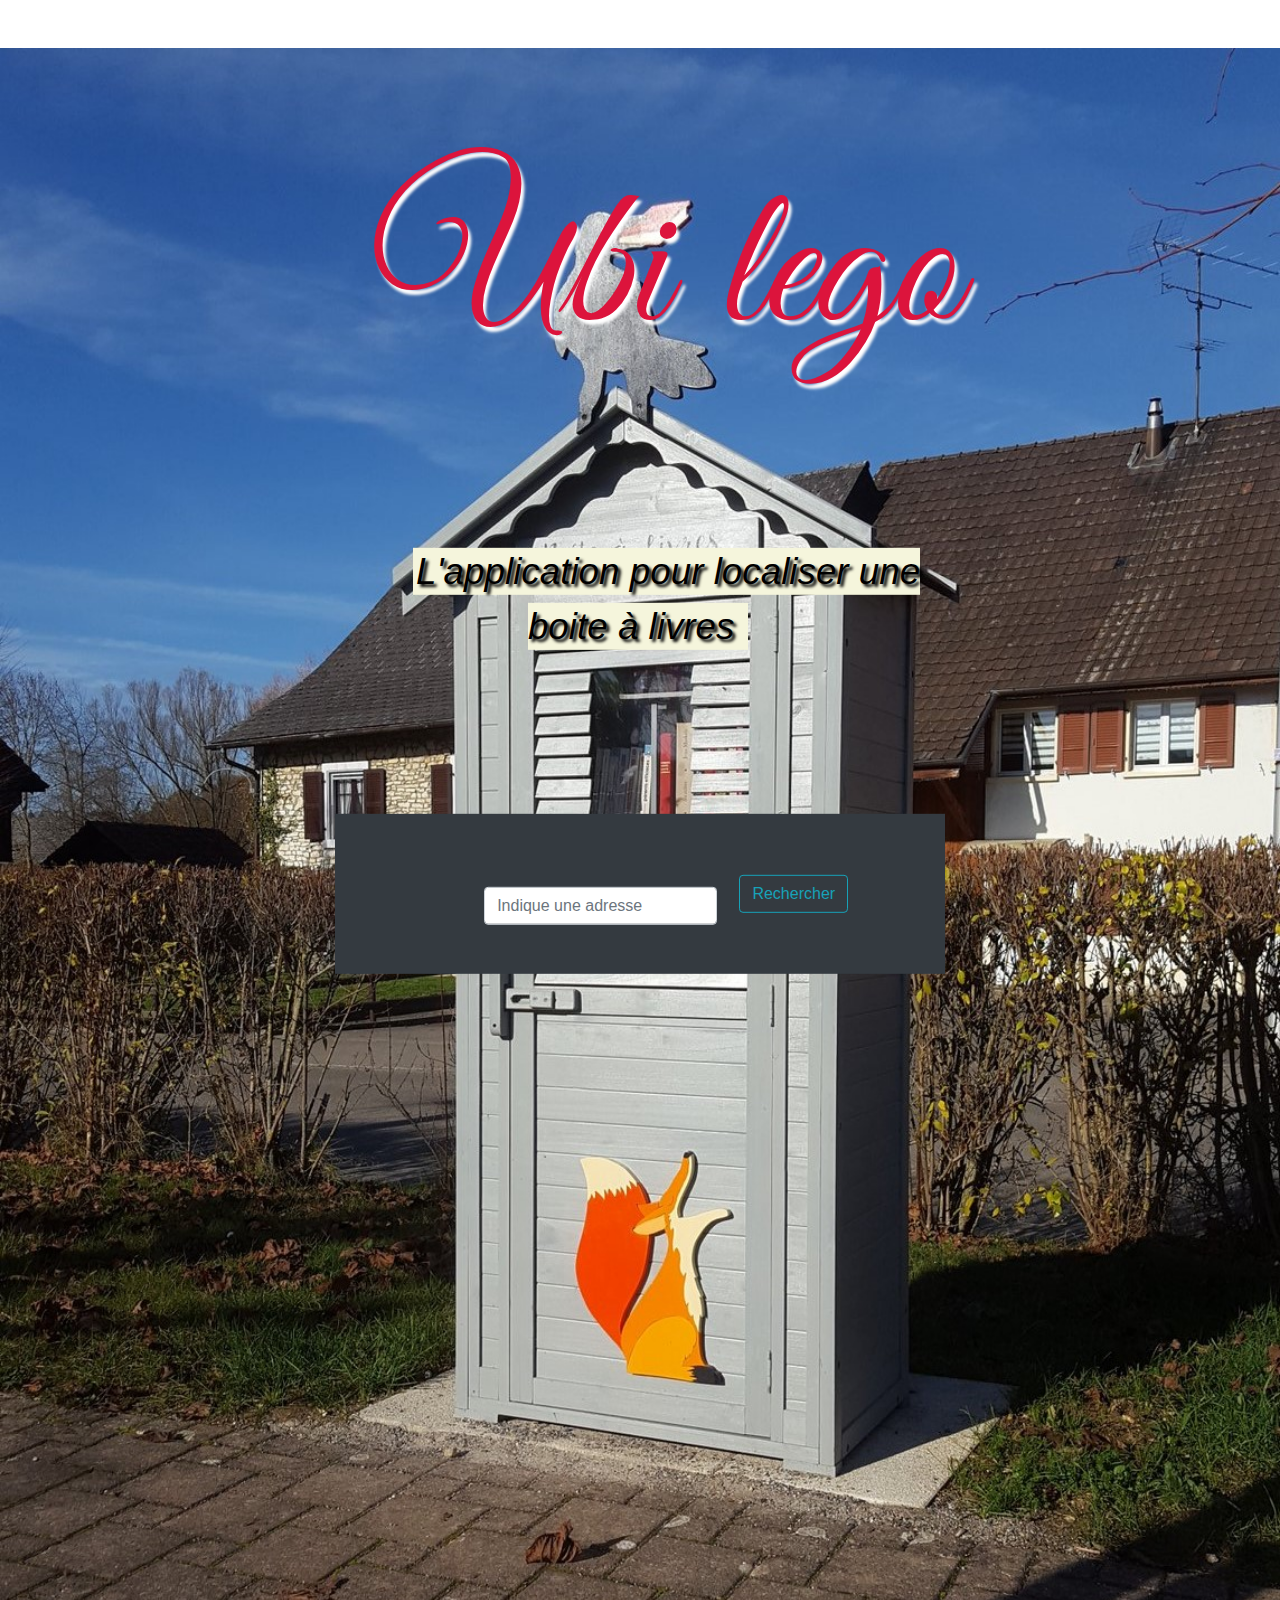
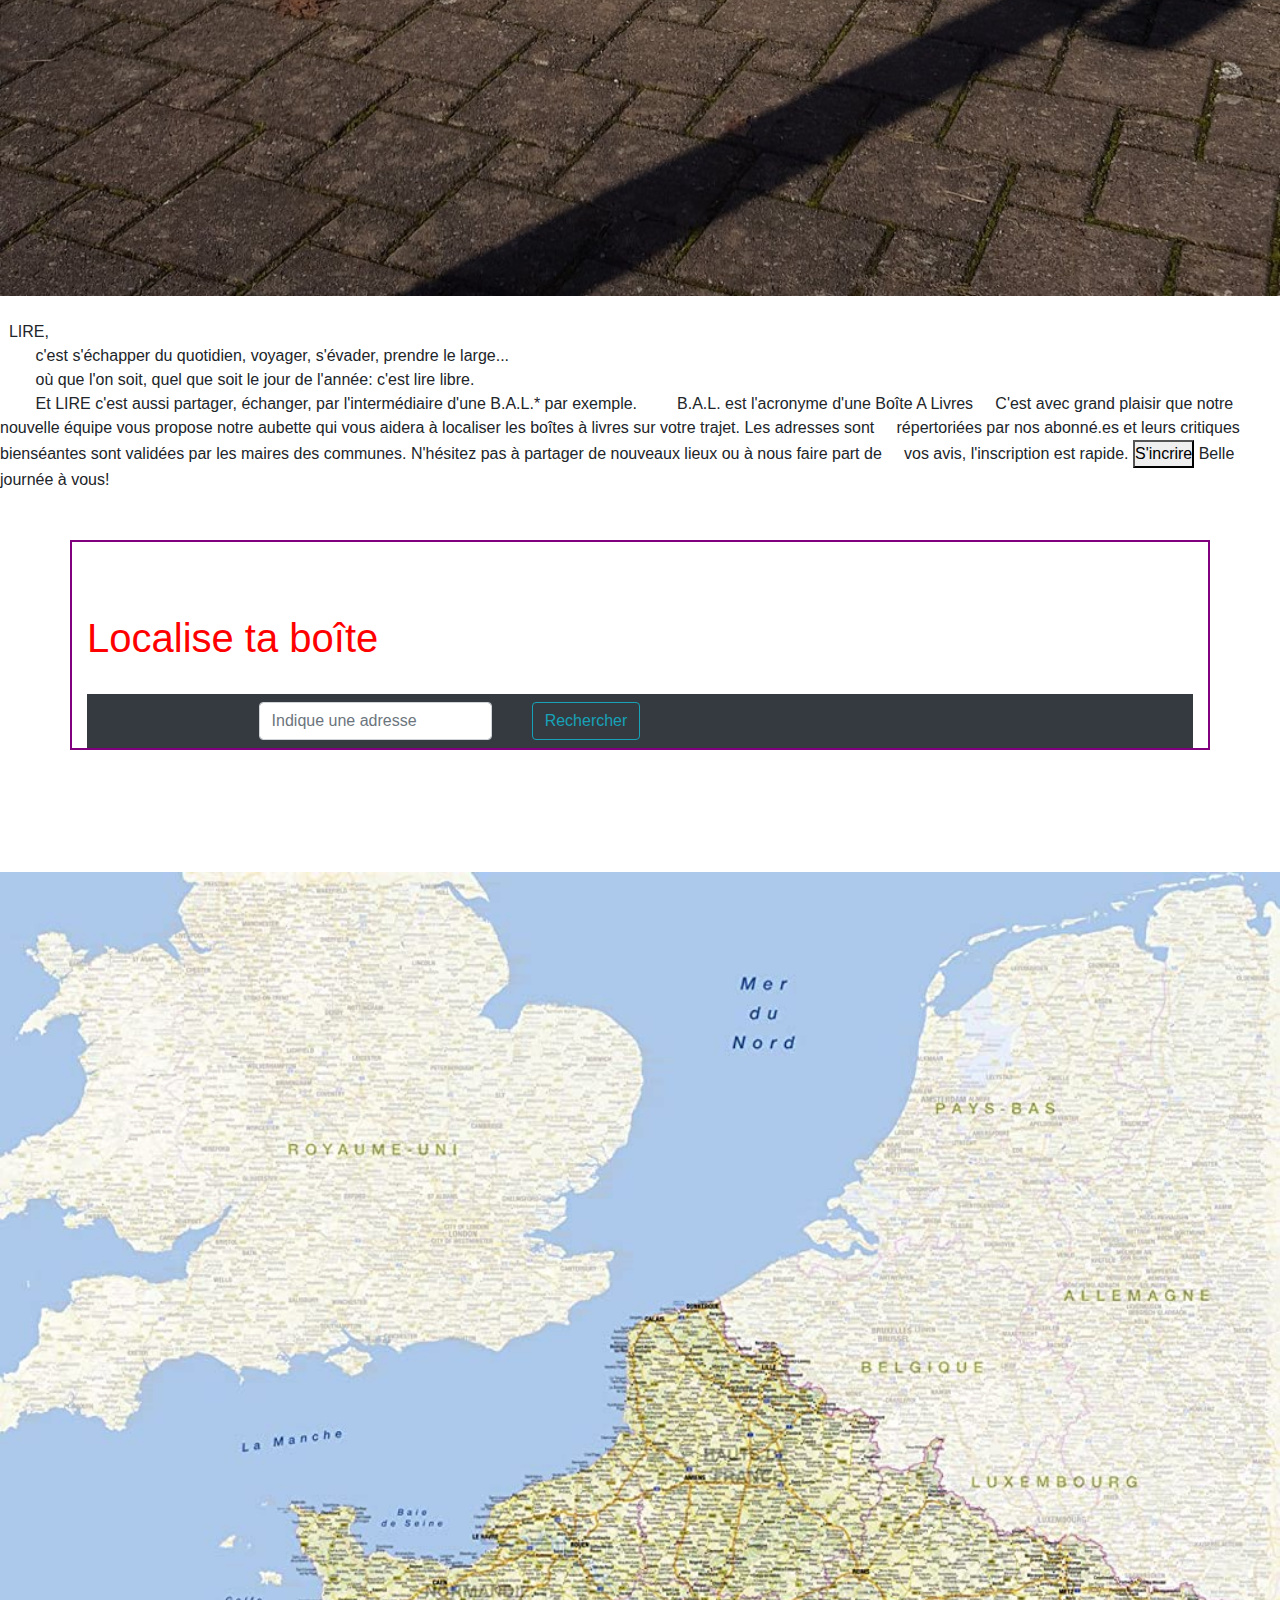
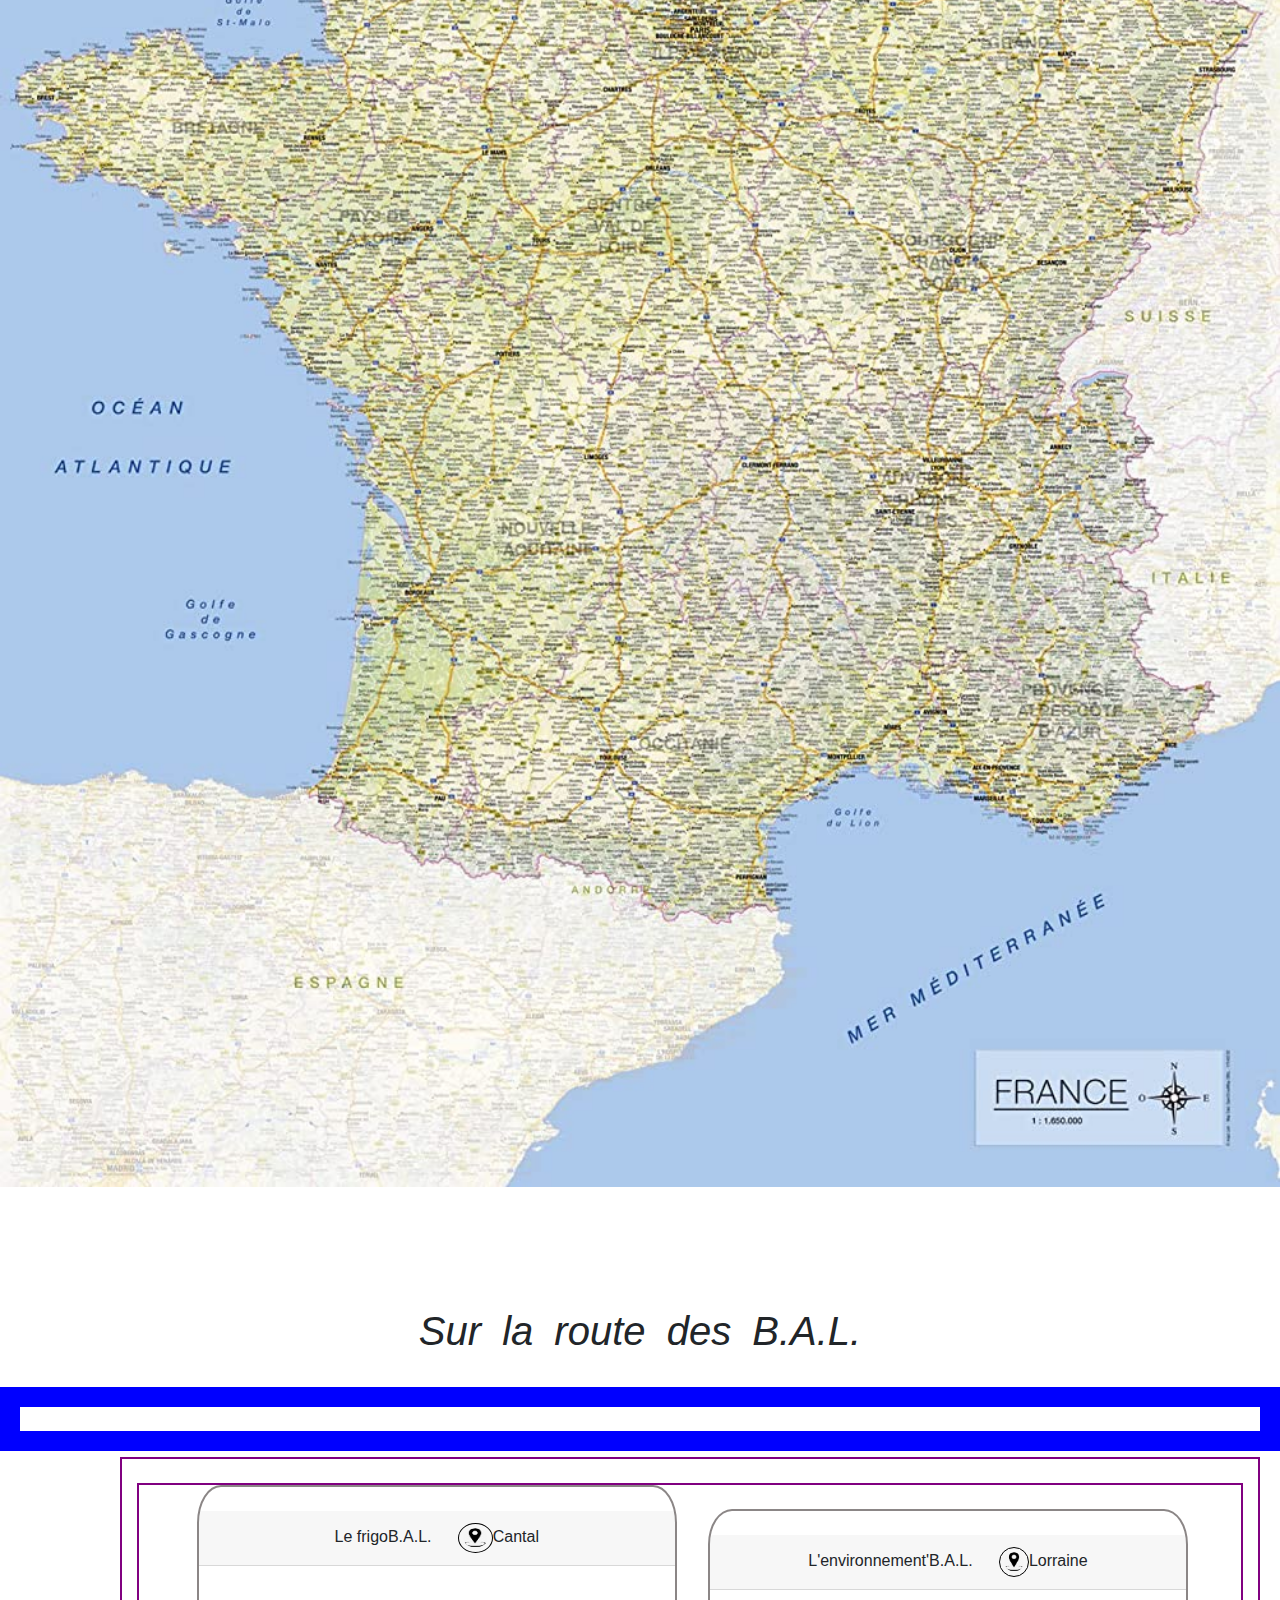
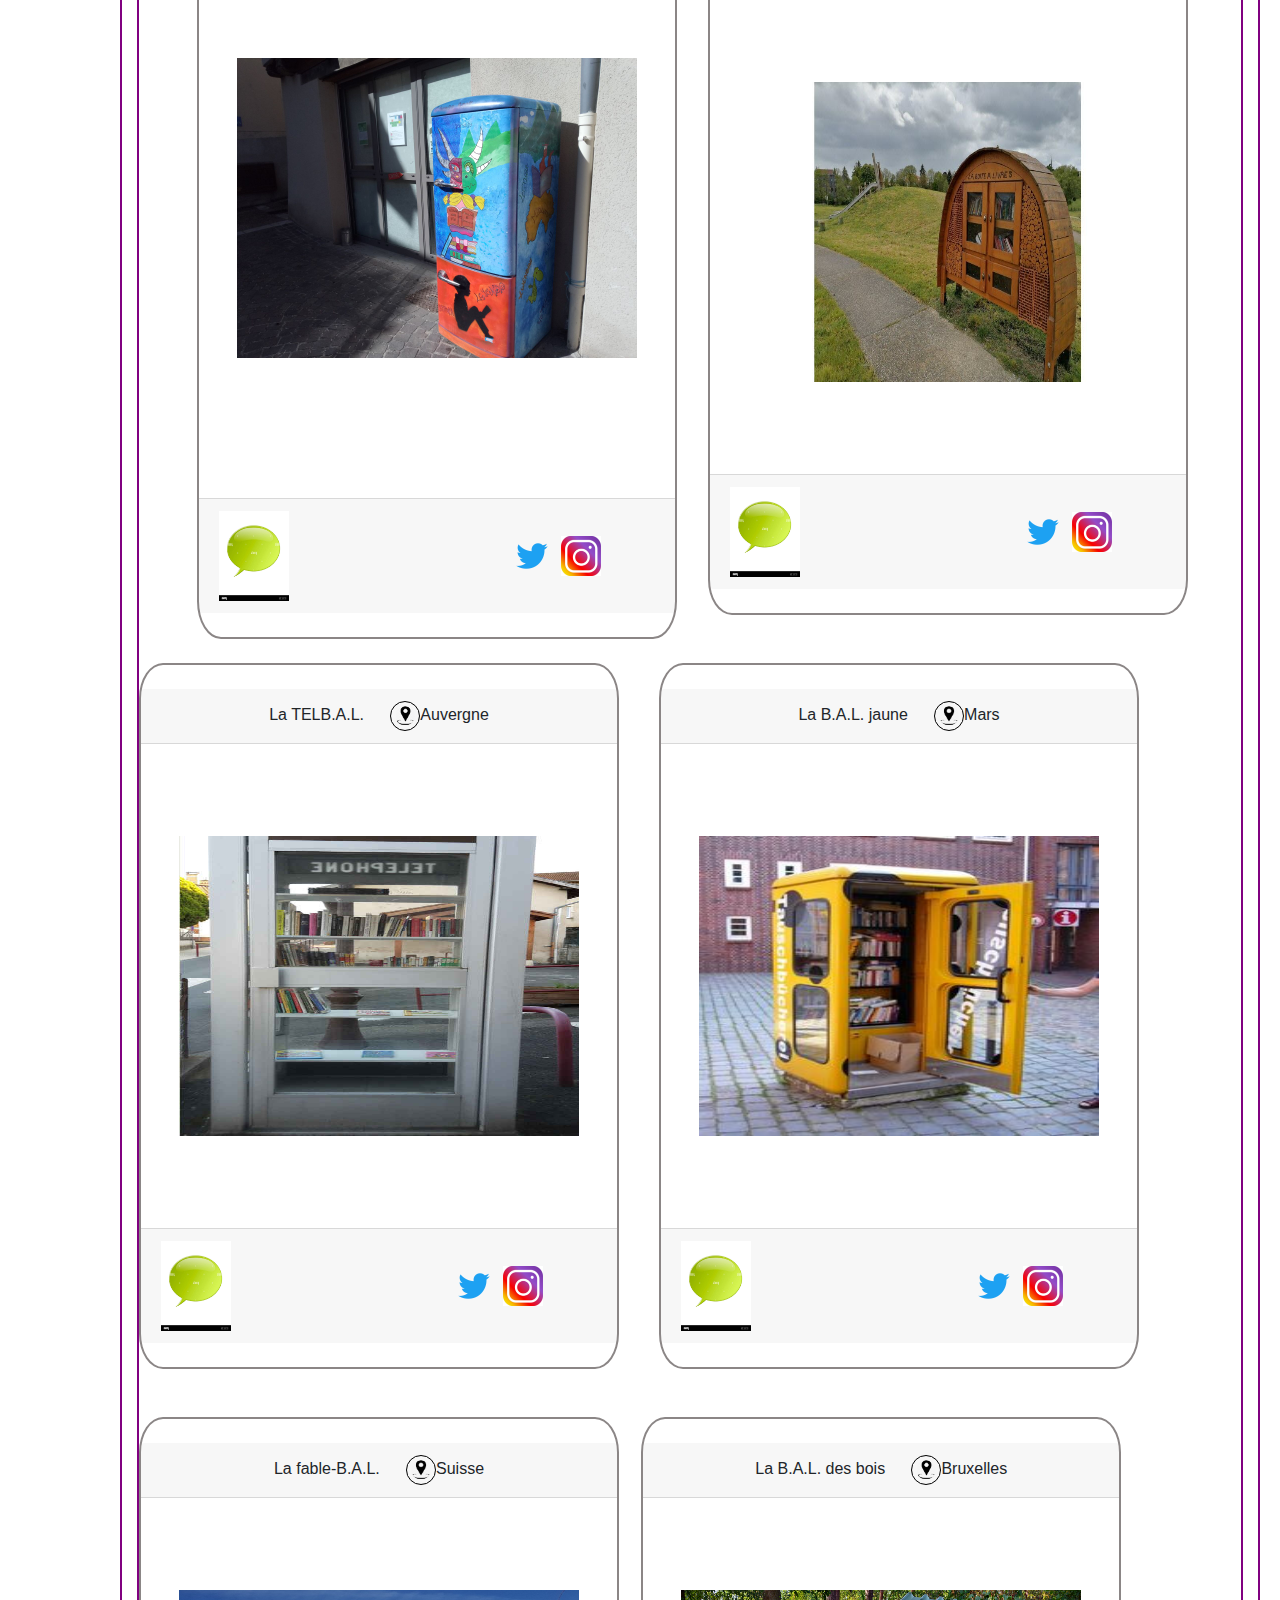
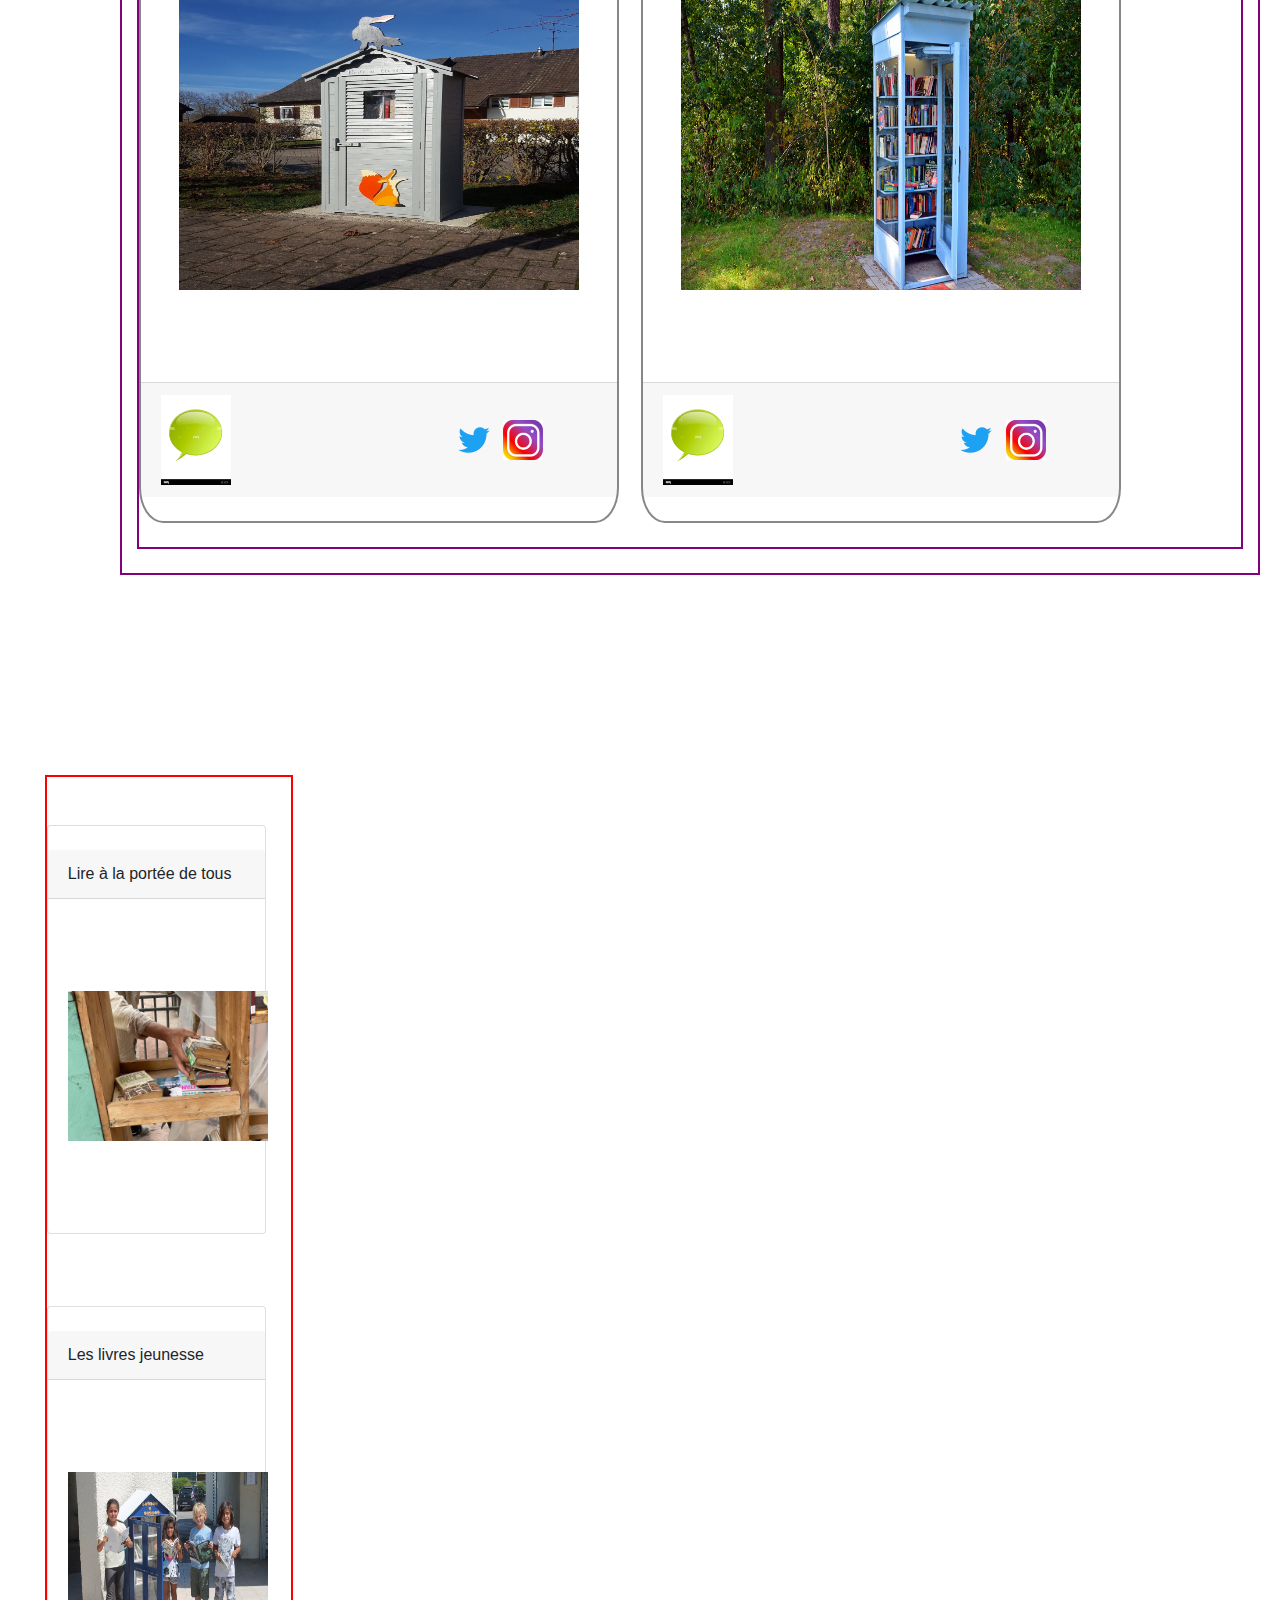
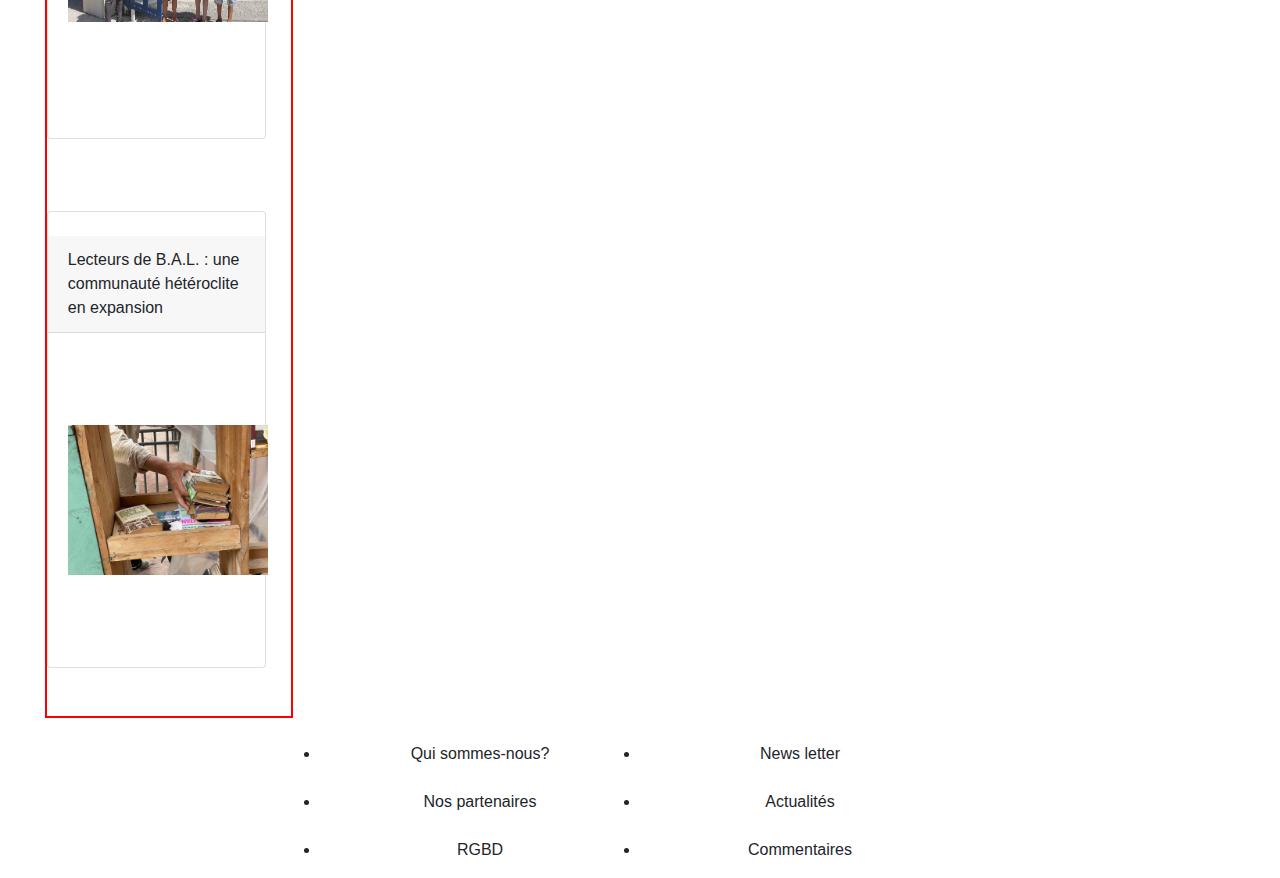
<file: BoitAlivre/index.html>
<!DOCTYPE html>
<html lang="fr">
<head>
    <meta charset="UTF-8">
    <meta http-equiv="X-UA-Compatible" content="IE=edge">
    <meta name="viewport" content="width=device-width, initial-scale=1.0">
    <link rel="stylesheet" href="https://cdn.jsdelivr.net/npm/bootstrap@4.3.1/dist/css/bootstrap.min.css" integrity="sha384-ggOyR0iXCbMQv3Xipma34MD+dH/1fQ784/j6cY/iJTQUOhcWr7x9JvoRxT2MZw1T" crossorigin="anonymous">
    <script src="https://code.jquery.com/jquery-3.3.1.slim.min.js" integrity="sha384-q8i/X+965DzO0rT7abK41JStQIAqVgRVzpbzo5smXKp4YfRvH+8abtTE1Pi6jizo" crossorigin="anonymous"></script>
    <script src="https://cdn.jsdelivr.net/npm/popper.js@1.14.7/dist/umd/popper.min.js" integrity="sha384-UO2eT0CpHqdSJQ6hJty5KVphtPhzWj9WO1clHTMGa3JDZwrnQq4sF86dIHNDz0W1" crossorigin="anonymous"></script>
    <script src="https://cdn.jsdelivr.net/npm/bootstrap@4.3.1/dist/js/bootstrap.min.js" integrity="sha384-JjSmVgyd0p3pXB1rRibZUAYoIIy6OrQ6VrjIEaFf/nJGzIxFDsf4x0xIM+B07jRM" crossorigin="anonymous"></script>
    <link rel="stylesheet" href="ubilego.css">
    <title> Boîte à livre </title>
</head>


<body>


<header>
<div class="overlay-image"> 
      <img class="imagen" src="images/corboRen1.jpg"/>
          <div class="text"> 
            <span class="ubilego"> Ubi lego </span><br><br><br><br><br><br>
            <span class="leyenda"> L'application pour localiser une boite à livres </span>  <br><br><br><br>
            <p class="barreredecherche">
                <div class="container-fluid">
                    <nav class="navbar navbar-expand-md navbar-dark bg-dark">    
                      <button class="navbar-toggler" type="button" data-toggle="collapse" data-target="#navbarSupportedContent" aria-controls="navbarSupportedContent" aria-expanded="false" aria-label="Toggle navigation">
                        <span class="navbar-toggler-icon"></span>
                      </button>
                      <div class="collapse navbar-collapse" id="navbarSupportedContent">                  
                        <form class="form-inline">
                          <input class="form-control" type="search" placeholder="Indique une adresse" aria-label="Search">
                        </form>
                          <button class="btn btn-outline-info" type="submit">Rechercher</button>                        
                       </div>
                    </nav>
                </div>           
            </p>             
          </div>                 
</div>
  <span class="span"> LIRE, <br>
        c'est s'échapper du quotidien, voyager, s'évader, prendre le large... <br>
        où que l'on soit, quel que soit le jour de l'année: c'est lire libre. <br>
        Et LIRE c'est aussi partager, échanger, par l'intermédiaire d'une B.A.L.* par exemple. 
        <span>B.A.L. est l'acronyme d'une Boîte A Livres
        </span>
        C'est avec grand plaisir que notre nouvelle équipe vous propose notre aubette qui vous aidera à localiser les boîtes à livres sur votre trajet. Les adresses sont
        répertoriées par nos abonné.es et leurs critiques bienséantes sont validées par les maires des communes. N'hésitez pas à partager de nouveaux lieux ou à nous faire part de 
        vos avis, l'inscription est rapide. <button>S'incrire
                                            </button> 
        Belle journée à vous! 
  </span> 
</header>

                                 
<article class="article1">

<section class="section1">       <!-------------- // SECTION1: barre de recherche //-------------->
<div class="container">
    <h1> <br> Localise ta boîte </h1>
    <nav class="navbar navbar-expand-md navbar-dark bg-dark">    
      <button class="navbar-toggler" type="button" data-toggle="collapse" data-target="#navbarSupportedContent" aria-controls="navbarSupportedContent" aria-expanded="false" aria-label="Toggle navigation">
              <span class="navbar-toggler-icon"></span>
      </button>
      <div class="collapse navbar-collapse" id="navbarSupportedContent">     
        <form class="form-inline">
          <input class="form-control" type="search" placeholder="Indique une adresse" aria-label="Search">
          <button class="btn btn-outline-info my-2 my-sm-0" type="submit">Rechercher</button>
        </form>
      </div>
   </nav>
</div>
</section>
                             
<section class="section2">      <!-------------- // SECTION2: carte de France //-------------->                        
    <div>
         <img src="images/France.jpg">
    </div>    
</section>

</article>
                                <!-------------- // SECTION3: grille des lieux: avis les plus récents //-------------->
                                <titre id="entete">
                                       <h1><br> Sur la route des B.A.L. </h1>
                                </titre>  
 
<article class="article2">

<section class="section3 container">     
<div class="container">
<div class="row">
     
        <div class="card" style="width: 30rem;">
            <div class="card-header">Le frigoB.A.L. <a href="https://fr.mappy.com/plan#/Rue%20des%20Bayad%C3%A8res%2015600%20Maurs"><img src="images/adresses.jpg" style="width: 35px; height:30px;"></a><span>Cantal</span></div>
                <div class="card-body">
                    <div>
                        <a href="http://maurs-la-jolie.over-blog.com/2022/02/lecture-boite-a-livres-de-maurs-3.html"><img src="images/frigobal.jpg" style="width:400px; height:300px;"></a>
                    </div>                     
                </div>   
            <div class="card-footer "><img src="images/comentaires.jpg" style="width: 70px; height:90px;" ><img class="img" src="images/twitter.png" style="width: 50px; height:50px;"> <img class="img" src="images/instagram.jpg"style="width: 40px; height:40px;" ></div> 
        
    </div>  
   
    <div  class="container" >        
        <div class="card" style="width: 30rem;">
            <div class="card-header"> L'environnement'B.A.L. <a href="https://fr.mappy.com/plan#/Bouzonville%2057320"><img src="images/adresses.jpg" style="width: 30px; height:30px;"></a><span>Lorraine</span></div>
                <div class="card-body">
                    <div>
                        <a href="https://www.republicain-lorrain.fr/culture-loisirs/2021/05/24/dis-moi-ce-que-ta-ville-lit-je-te-dirais-ce-qu-elle-est"><img src="images/insectes.jpg" style="width:400px; height:300px;"></a>
                    </div>                       
                </div>   
            <div class="card-footer"><img src="images/comentaires.jpg" style="width: 70px; height:90px;" ><img class="img" src="images/twitter.png" style="width: 50px; height:50px;"> <img class="img" src="images/instagram.jpg"style="width: 40px; height:40px;" ></div> 
        </div>
    </div>  

    <div  class="container" >        
        <div class="card" style="width: 30rem;">
            <div class="card-header"> La TELB.A.L. <a href="cabine https://fr.mappy.com/plan#/Mogneneins%2001140"><img src="images/adresses.jpg" style="width: 30px; height:30px;" ></a><span>Auvergne</span></div>
                <div class="card-body">
                    <div>
                       <a href="http://mogneneins.com/associations/boite-a-livres/"><img src="images/cabineTEL.jpg" style="width:400px; height:300px;"></a>
                    </div>                      
                </div>   
            <div class="card-footer"><img src="images/comentaires.jpg" style="width: 70px; height:90px;" ><img class="img" src="images/twitter.png" style="width: 50px; height:50px;"> <img class="img" src="images/instagram.jpg"style="width: 40px; height:40px;" ></div> 
        </div>
    </div>   
    
    <div  class="container" >        
        <div class="card" style="width: 30rem;">
            <div class="card-header">La B.A.L. jaune <a href= "https://earth.google.com/web/@53.08269281,58.91948172,-3144.18383422a,11476362.64591813d,35y,95.29549302h,0t,0r/data=CjESLxIgMTlkNWY5MDBlMTE5MTFlOGJmODQxNWJiNDVkZTkwZTEiC3ZveV9wb2ludF8x"><img src="images/adresses.jpg" style="width: 30px; height:30px;"></a><span>Mars</span></div>
                <div class="card-body">
                    <div>
                        <a href="https://earth.google.com/web/@53.08269281,58.91948172,-3144.18383422a,11476362.64591813d,35y,95.29549302h,0t,0r/data=CjESLxIgMTlkNWY5MDBlMTE5MTFlOGJmODQxNWJiNDVkZTkwZTEiC3ZveV9wb2ludF8x"><img src="images/bal_jaune.jpg" style="width:400px; height:300px;"></a>
                    </div>                     
                </div>   
            <div class="card-footer"><img src="images/comentaires.jpg" style="width: 70px; height:90px;" ><img class="img" src="images/twitter.png" style="width: 50px; height:50px;"> <img src="images/instagram.jpg"style="width: 40px; height:40px;" ></div>  
        </div>
    </div>  

    <div  class="container" >        
        <div class="card" style="width: 30rem;">
            <div class="card-header"> La fable-B.A.L. <a href="https://fr.mappy.com/plan#/Place%20de%20la%20Gare%201%2C%202942%20Alle%20(Suisse)"><img src="images/adresses.jpg" style="width: 30px; height:30px;"></a><span>Suisse</span></div>
                <div class="card-body">
                    <div>
                       <a href="https://www.alle.ch/boite-a-livres.html"><img src="images/corboRen1.jpg" style="width:400px; height:300px;"></a>
                    </div>                      
                </div>   
            <div class="card-footer"><img src="images/comentaires.jpg" style="width: 70px; height:90px;" ><img class="img" src="images/twitter.png" style="width: 50px; height:50px;"> <img src="images/instagram.jpg"style="width: 40px; height:40px;" ></div>  
        </div>
    </div>  

    <div  class="container" >        
        <div class="card" style="width: 30rem;">
            <div class="card-header"> La B.A.L. des bois <img src="images/adresses.jpg" style="width: 30px; height:30px;"><span>Bruxelles</span></div>
                <div class="card-body">
                    <div>
                     <a href="https://www.onlit.net/blogs/news/a-la-recherche-des-boites-a-livres"><img src="images/cabanebleue.png" style="width:400px; height:300px;"></a>
                    </div>                     
                </div>   
            <div class="card-footer"><img src="images/comentaires.jpg" style="width: 70px; height:90px;" ><img class="img" src="images/twitter.png" style="width: 50px; height:50px;"> <img src="images/instagram.jpg"style="width: 40px; height:40px;" ></div>  
        </div>
    </div>
</div>
</div> 
</section>

                     <!-------------- // SECTION4: Les derniers articles et commentaires  //-------------->

<section class="section4" style="width: 20%;" >
    <div  class="container" >        
        <div class="card" style="width: 90%;">
            <div class="card-header"> Lire à la portée de tous </div>
                <div class="card-body">
                    <div>
                        <img src="images/sers_toi.jpeg" style="width:200px; height:150px;">
                    </div>                      
                </div>  
            </div>
        </div>
   </div>  

    <div  class="container" >        
        <div class="card" style="width:90%;">
            <div class="card-header"> Les livres jeunesse </div>
                <div class="card-body">
                    <div>
                          <a href="https://www.midilibre.fr/2019/08/04/une-boite-a-livres-au-coeur-du-village,8345779.php"><img src="/BoitAlivre/images/enfants.jpg" style="width:200px; height:150px;"></a>
                    </div>                                     
                </div>  
           </div>   
       </div>
   </div>  

    <div  class="container" >        
        <div class="card" style="width: 90%;">
            <div class="card-header"> Lecteurs de B.A.L. : une communauté hétéroclite en expansion </div>
                <div class="card-body">
                    <div>
                        <img src="images/sers_toi.jpeg" style="width:200px; height:150px;">
                    </div>                  
                </div>       
            </div>
       </div>  
    </div>     
</section>

</article>



<footer class="footer">
   
<div>
<div>    
<ul>
    <li>Qui sommes-nous?</li>
    <li>Nos partenaires</li>
    <li>RGBD</li>
</ul>
</div>

<div> 
<ul>
    <li>News letter</li>
    <li>Actualités</li>
    <li>Commentaires</li>
</ul> 
</div>
</div>

</footer>


</body>
</html>
</file>
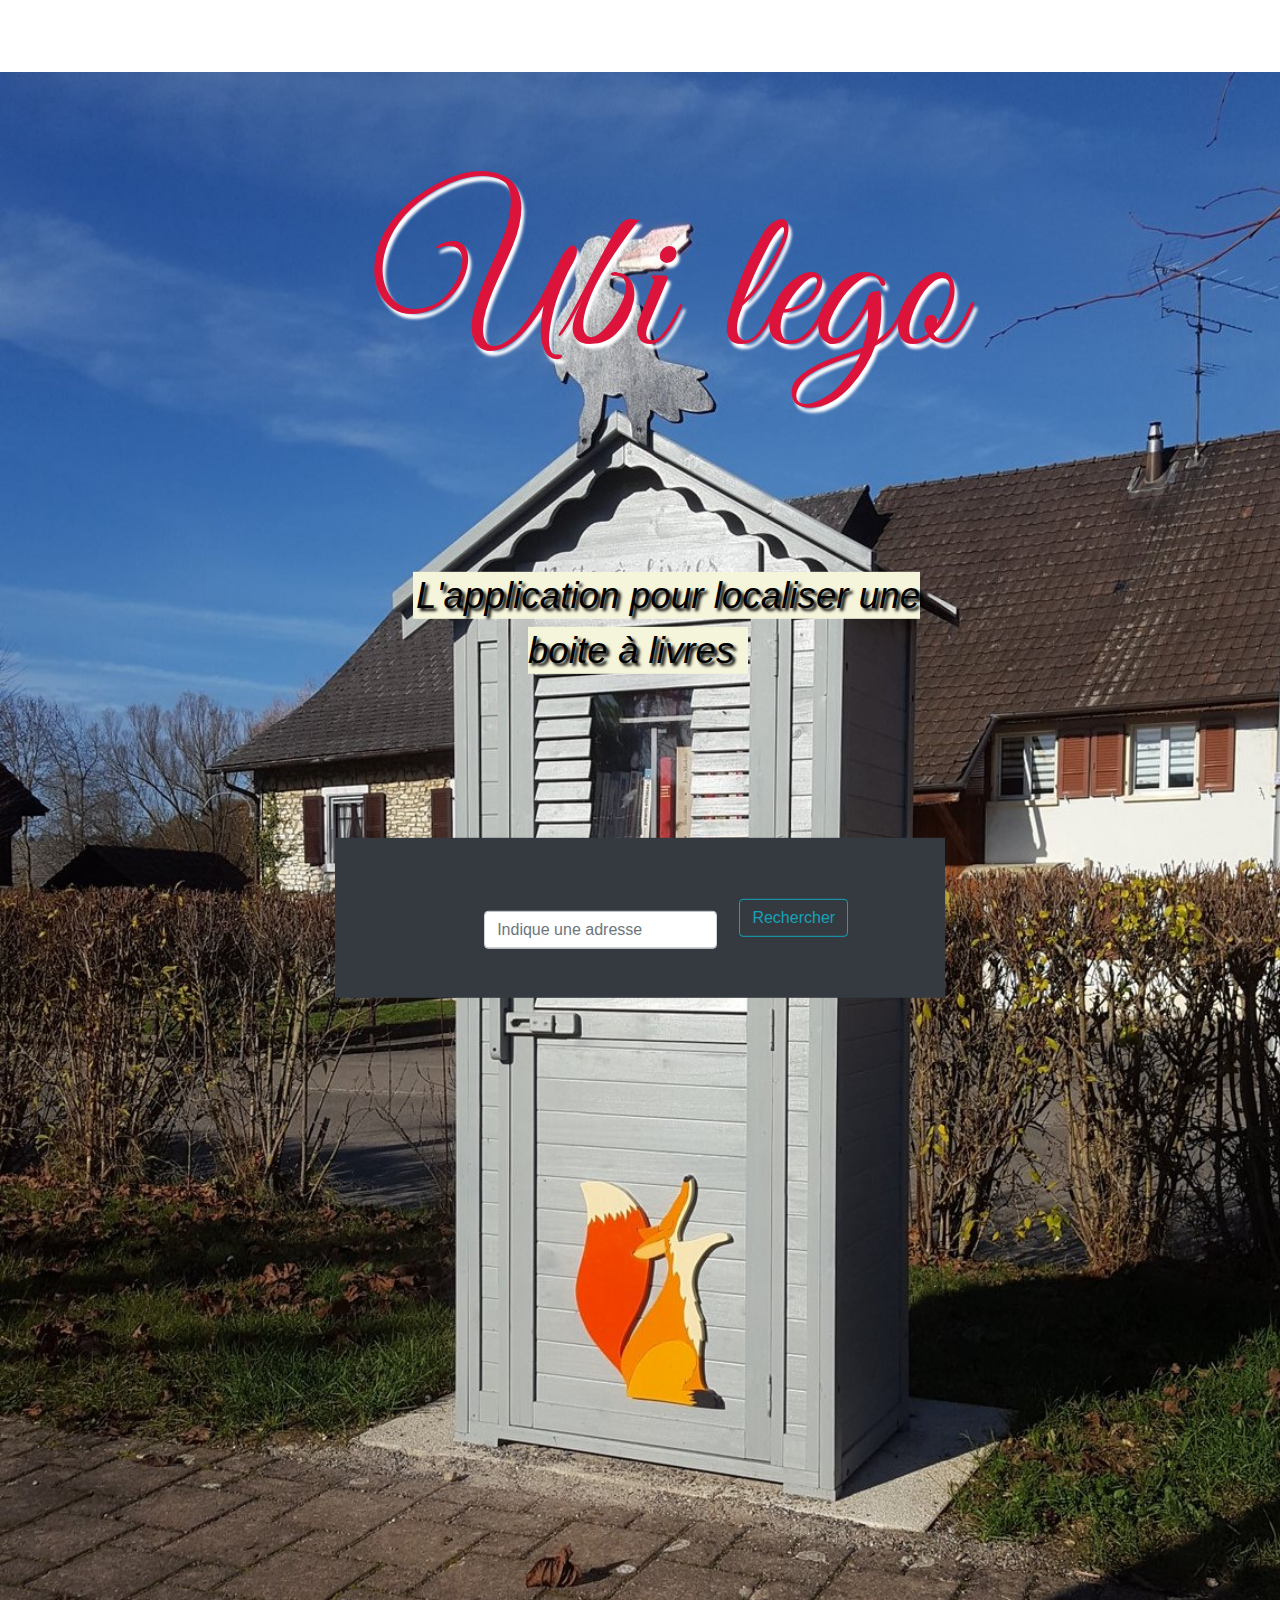
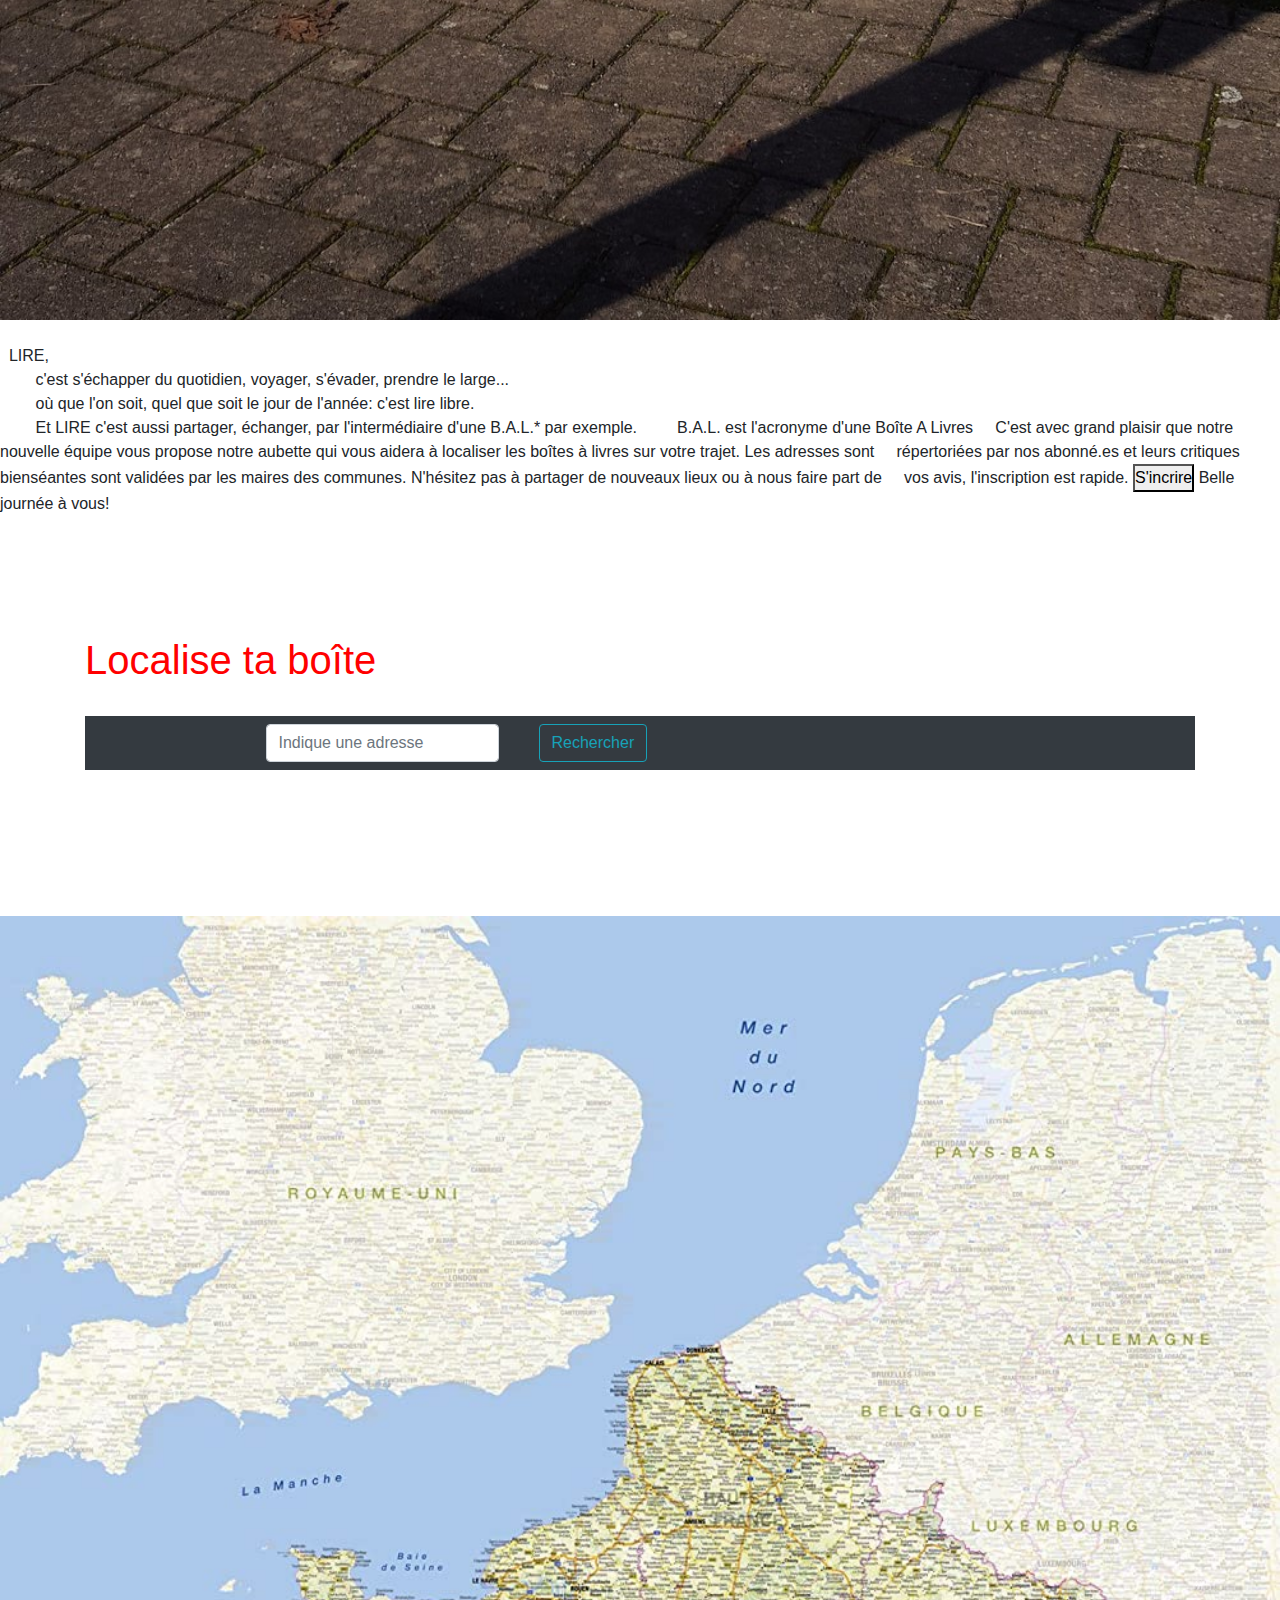
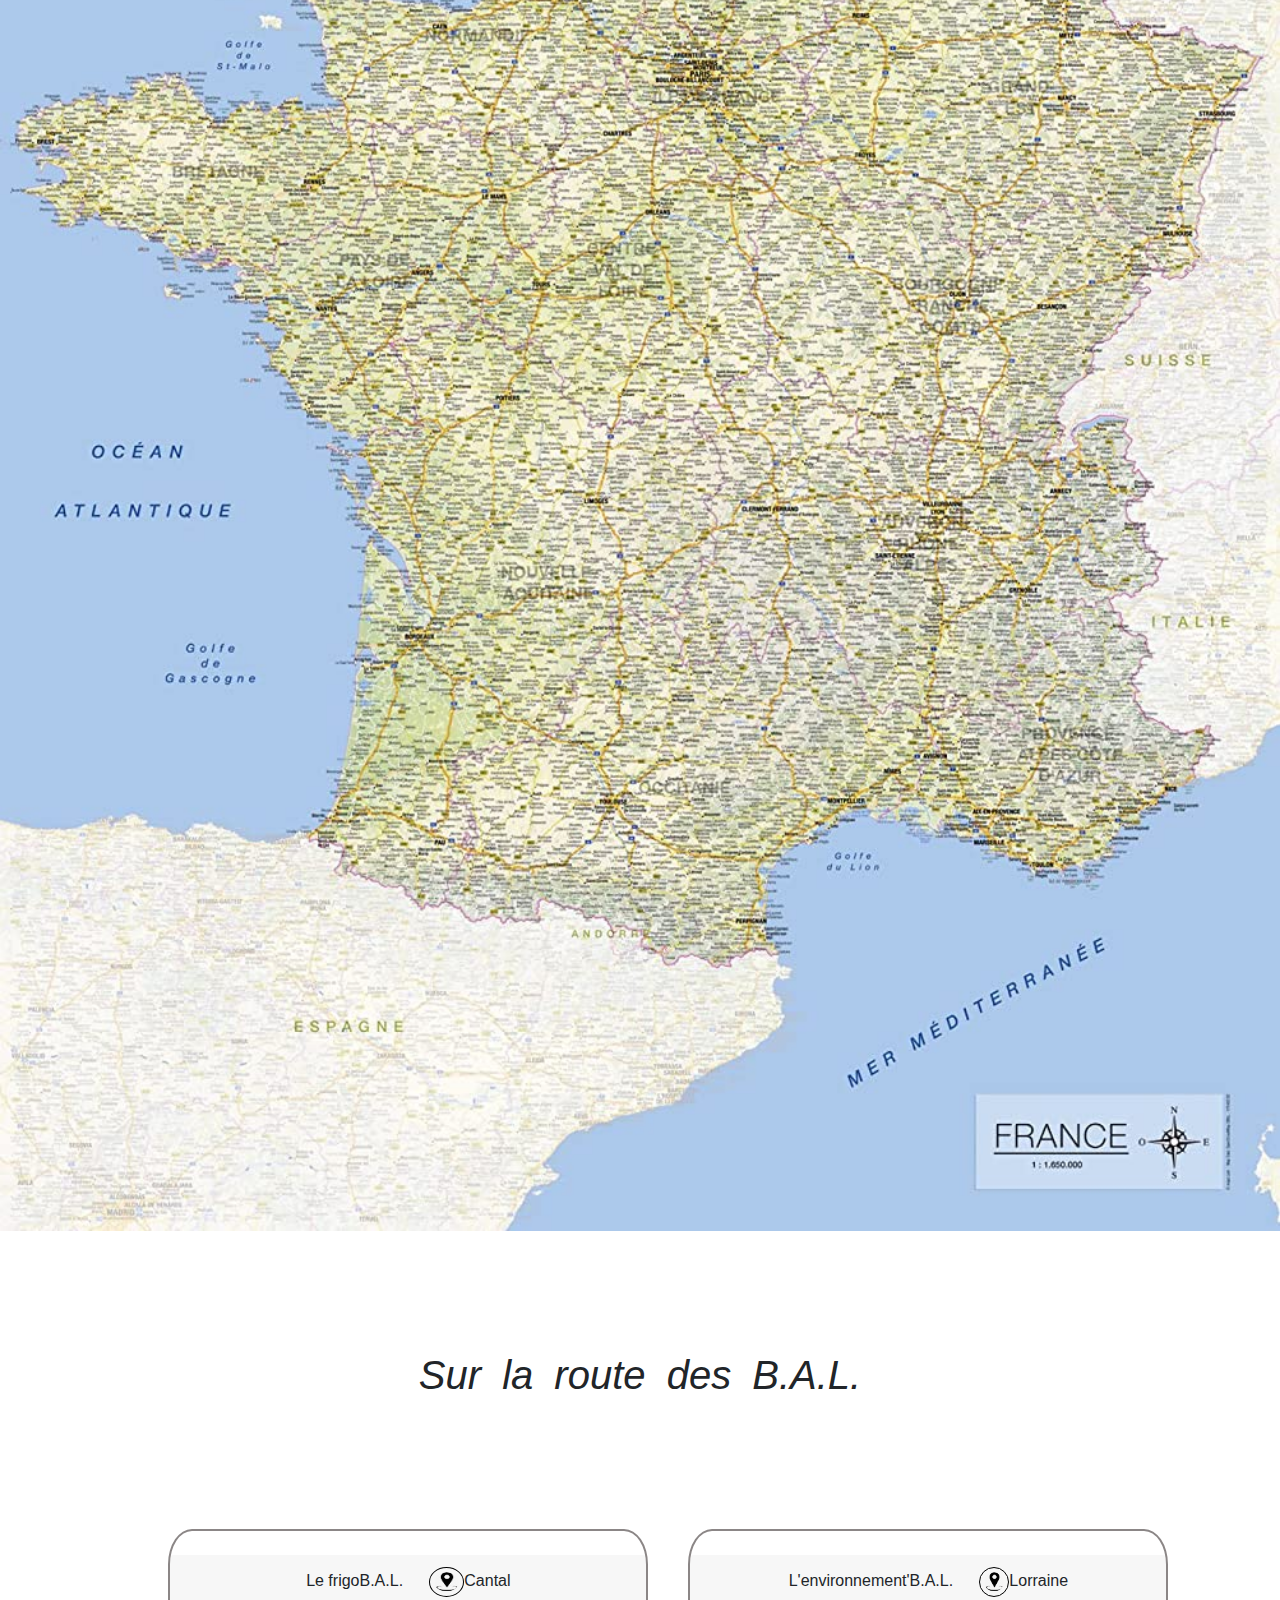
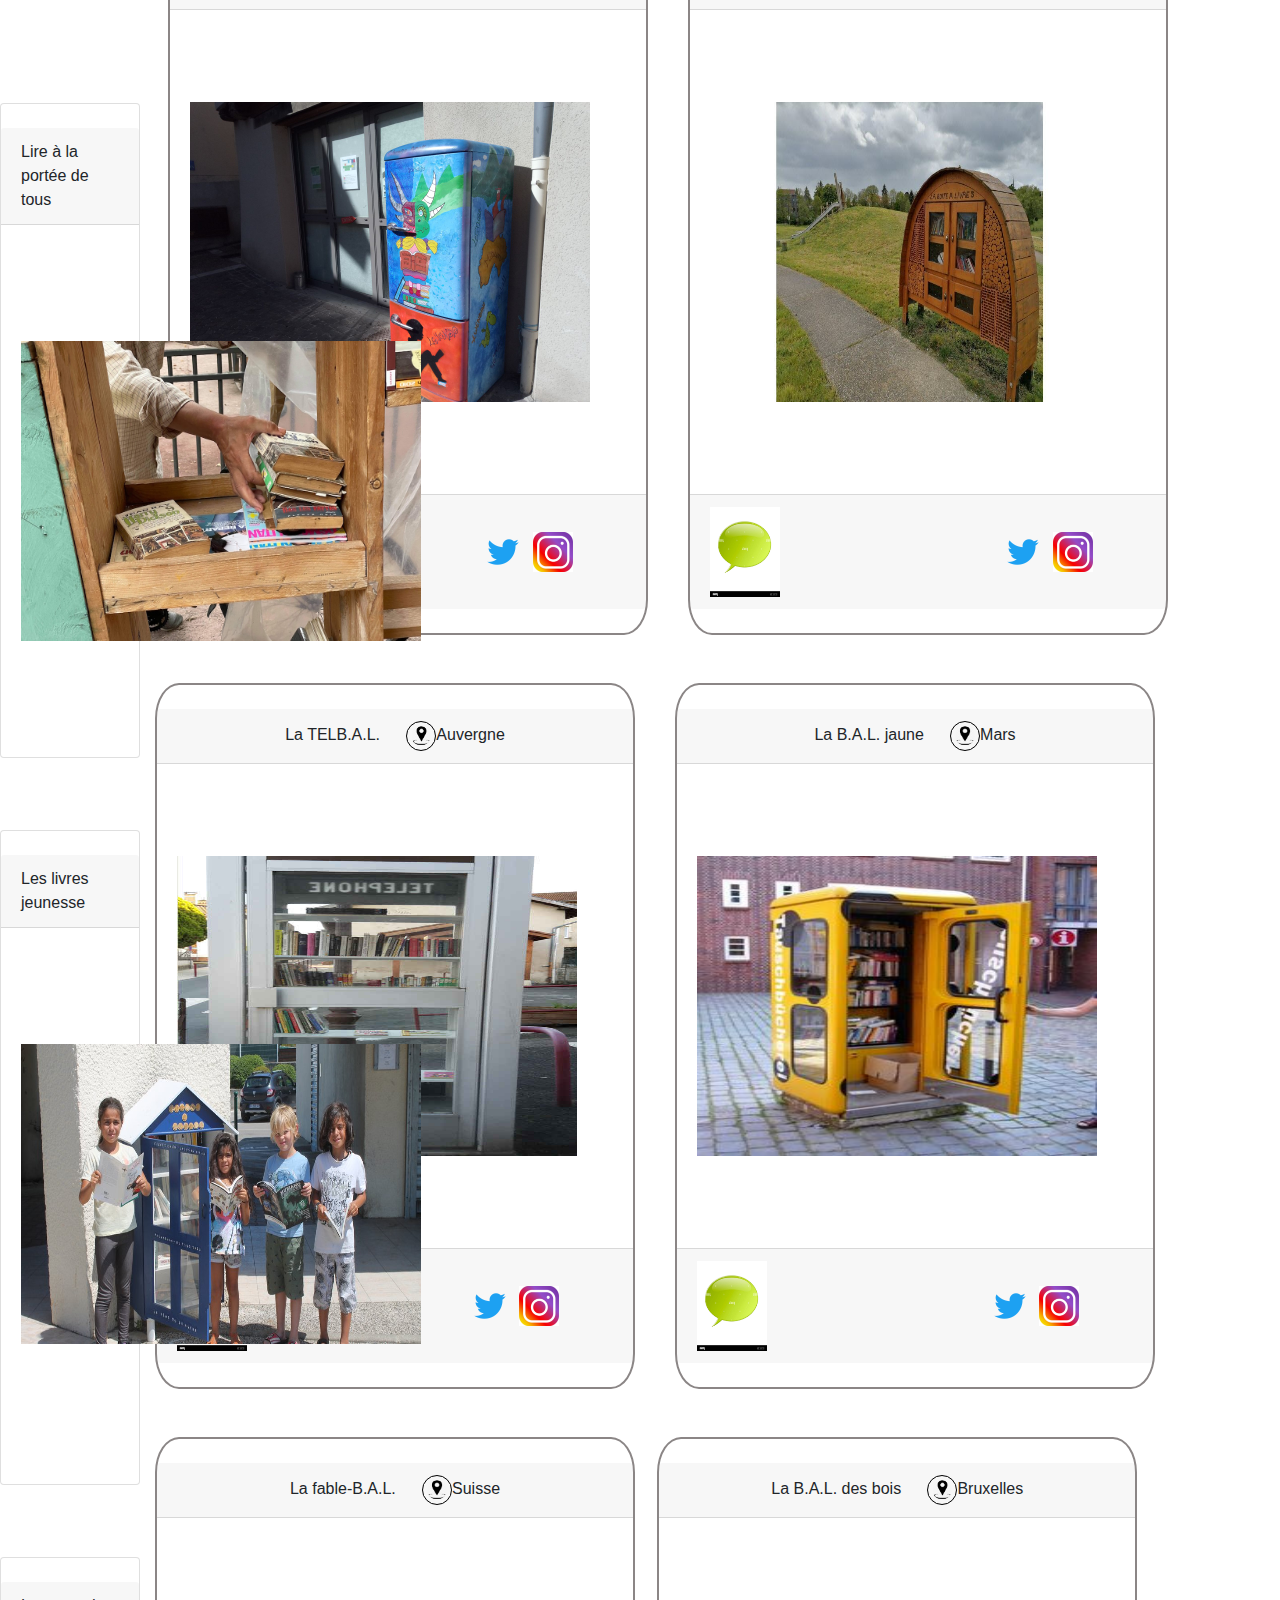
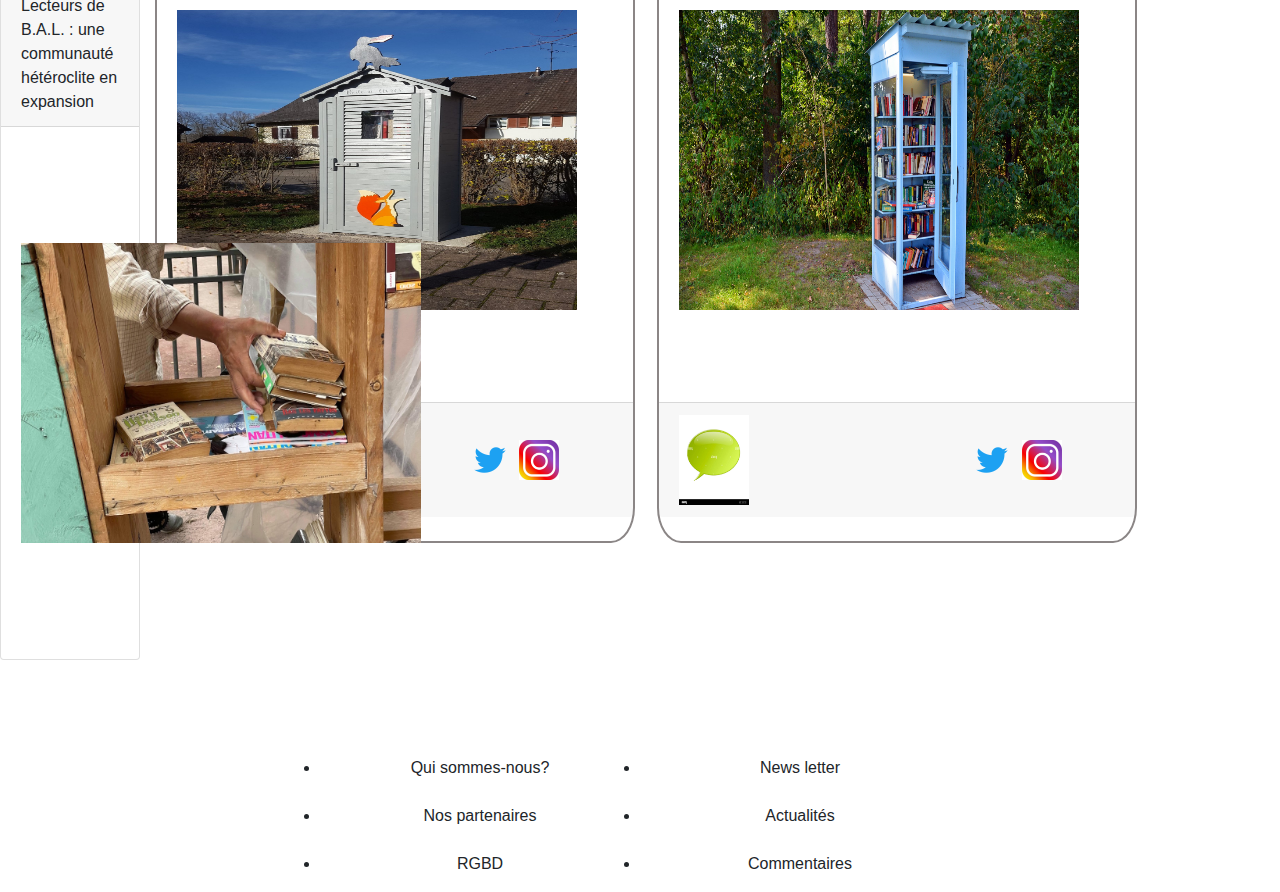
<file: Ubi-lego-/BoitAlivre/index.html>
<!DOCTYPE html>
<html lang="fr">
<head>
    <meta charset="UTF-8">
    <meta http-equiv="X-UA-Compatible" content="IE=edge">
    <meta name="viewport" content="width=device-width, initial-scale=1.0">
    <link rel="stylesheet" href="https://cdn.jsdelivr.net/npm/bootstrap@4.3.1/dist/css/bootstrap.min.css" integrity="sha384-ggOyR0iXCbMQv3Xipma34MD+dH/1fQ784/j6cY/iJTQUOhcWr7x9JvoRxT2MZw1T" crossorigin="anonymous">
    <script src="https://code.jquery.com/jquery-3.3.1.slim.min.js" integrity="sha384-q8i/X+965DzO0rT7abK41JStQIAqVgRVzpbzo5smXKp4YfRvH+8abtTE1Pi6jizo" crossorigin="anonymous"></script>
    <script src="https://cdn.jsdelivr.net/npm/popper.js@1.14.7/dist/umd/popper.min.js" integrity="sha384-UO2eT0CpHqdSJQ6hJty5KVphtPhzWj9WO1clHTMGa3JDZwrnQq4sF86dIHNDz0W1" crossorigin="anonymous"></script>
    <script src="https://cdn.jsdelivr.net/npm/bootstrap@4.3.1/dist/js/bootstrap.min.js" integrity="sha384-JjSmVgyd0p3pXB1rRibZUAYoIIy6OrQ6VrjIEaFf/nJGzIxFDsf4x0xIM+B07jRM" crossorigin="anonymous"></script>
    <link rel="stylesheet" href="ubilego.css">
    <title> Boîte à livre </title>
</head>

<body>

<header>
 

<div class="overlay-image"> 
      <img class="imagen" src="images/corboRen1.jpg" />
          <div class="text"> 
            <span class="ubilego"> Ubi lego </span><br><br><br><br><br><br>
            <span class="leyenda"> L'application pour localiser une boite à livres </span>  <br><br><br><br>

            <p class="barreredecherche">
                <div class="container-fluid">
                    <nav class="navbar navbar-expand-md navbar-dark bg-dark">    
                      <button class="navbar-toggler" type="button" data-toggle="collapse" data-target="#navbarSupportedContent" aria-controls="navbarSupportedContent" aria-expanded="false" aria-label="Toggle navigation">
                        <span class="navbar-toggler-icon"></span>
                      </button>
                      <div class="collapse navbar-collapse" id="navbarSupportedContent">                  
                        <form class="form-inline">
                          <input class="form-control" type="search" placeholder="Indique une adresse" aria-label="Search"></form>
                          <button class="btn btn-outline-info" type="submit">Rechercher</button>
                        
                       </div>
                    </nav>
                </div>           
              </p>
              
          </div>        
          
        
          
          
</div>

  <span class="span"> LIRE, <br>
        c'est s'échapper du quotidien, voyager, s'évader, prendre le large... <br>
        où que l'on soit, quel que soit le jour de l'année: c'est lire libre. <br>
        Et LIRE c'est aussi partager, échanger, par l'intermédiaire d'une B.A.L.* par exemple. 
        <span>B.A.L. est l'acronyme d'une Boîte A Livres</span>
    C'est avec grand plaisir que notre nouvelle équipe vous propose notre aubette qui vous aidera à localiser les boîtes à livres sur votre trajet. Les adresses sont
    répertoriées par nos abonné.es et leurs critiques bienséantes sont validées par les maires des communes. N'hésitez pas à partager de nouveaux lieux ou à nous faire part de 
    vos avis, l'inscription est rapide. <button>S'incrire</button> Belle journée à vous! 
  </span>
 
</header>

                                 
<article class="article1">

                                 <!-------------- // SECTION1: barre de recherche //-------------->


<section class="section1">

<div class="container">
    <h1> <br> Localise ta boîte </h1>
    <nav class="navbar navbar-expand-md navbar-dark bg-dark">    
      <button class="navbar-toggler" type="button" data-toggle="collapse" data-target="#navbarSupportedContent" aria-controls="navbarSupportedContent" aria-expanded="false" aria-label="Toggle navigation">
        <span class="navbar-toggler-icon"></span>
      </button>
      <div class="collapse navbar-collapse" id="navbarSupportedContent">
      
        <form class="form-inline">
          <input class="form-control" type="search" placeholder="Indique une adresse" aria-label="Search">
          <button class="btn btn-outline-info my-2 my-sm-0" type="submit">Rechercher</button>
            </form>
            </div>
          </nav>
      </div>

</section>

                                <!-------------- // SECTION2: carte de France //-------------->

<section class="section2">
                            
    <div>
        <img src="images/France.jpg">
    </div>
    
</section>

</article>
                                <!-------------- // SECTION3: grille des lieux: avis les plus récents //-------------->
                             <titre id="entete">
                                <h1><br> Sur la route des B.A.L.  </h1>
                            </titre>  
 

<article class="article2">
<section class="section3 container">  
   
<div class="container">
<div class="row">

    <div  class="container" >  
        <div class="card" style="width: 30rem;">
            <div class="card-header">Le frigoB.A.L. <a href="https://fr.mappy.com/plan#/Rue%20des%20Bayad%C3%A8res%2015600%20Maurs"><img src="images/adresses.jpg" style="width: 35px; height:30px;"></a><span>Cantal</span></div>
                <div class="card-body">
                    <div>
                        <a href="http://maurs-la-jolie.over-blog.com/2022/02/lecture-boite-a-livres-de-maurs-3.html"><img src="images/frigobal.jpg" style="width:400px; height:300px;"></a>
                    </div>                     
                </div>   
            <div class="card-footer "><img src="images/comentaires.jpg" style="width: 70px; height:90px;" ><img class="img" src="images/twitter.png" style="width: 50px; height:50px;"> <img class="img" src="images/instagram.jpg"style="width: 40px; height:40px;" ></div> 
        </div>
    </div>  
    
    <div  class="container" >        
        <div class="card" style="width: 30rem;">
            <div class="card-header"> L'environnement'B.A.L. <a href="https://fr.mappy.com/plan#/Bouzonville%2057320"><img src="images/adresses.jpg" style="width: 30px; height:30px;"></a><span>Lorraine</span></div>
                <div class="card-body">
                    <div>
                        <a href="https://www.republicain-lorrain.fr/culture-loisirs/2021/05/24/dis-moi-ce-que-ta-ville-lit-je-te-dirais-ce-qu-elle-est"><img src="images/insectes.jpg" style="width:400px; height:300px;"></a>
                    </div>                       
                </div>   
            <div class="card-footer"><img src="images/comentaires.jpg" style="width: 70px; height:90px;" ><img class="img" src="images/twitter.png" style="width: 50px; height:50px;"> <img class="img" src="images/instagram.jpg"style="width: 40px; height:40px;" ></div> 
        </div>
    </div>  

    <div  class="container" >        
        <div class="card" style="width: 30rem;">
            <div class="card-header"> La TELB.A.L. <a href="cabine https://fr.mappy.com/plan#/Mogneneins%2001140"><img src="images/adresses.jpg" style="width: 30px; height:30px;" ></a><span>Auvergne</span></div>
                <div class="card-body">
                    <div>
                       <a href="http://mogneneins.com/associations/boite-a-livres/"><img src="images/cabineTEL.jpg" style="width:400px; height:300px;"></a>
                    </div>                      
                </div>   
            <div class="card-footer"><img src="images/comentaires.jpg" style="width: 70px; height:90px;" ><img class="img" src="images/twitter.png" style="width: 50px; height:50px;"> <img class="img" src="images/instagram.jpg"style="width: 40px; height:40px;" ></div> 
        </div>
    </div>   
    
    <div  class="container" >        
        <div class="card" style="width: 30rem;">
            <div class="card-header">La B.A.L. jaune <a href= "https://earth.google.com/web/@53.08269281,58.91948172,-3144.18383422a,11476362.64591813d,35y,95.29549302h,0t,0r/data=CjESLxIgMTlkNWY5MDBlMTE5MTFlOGJmODQxNWJiNDVkZTkwZTEiC3ZveV9wb2ludF8x"><img src="images/adresses.jpg" style="width: 30px; height:30px;"></a><span>Mars</span></div>
                <div class="card-body">
                    <div>
                        <a href="https://earth.google.com/web/@53.08269281,58.91948172,-3144.18383422a,11476362.64591813d,35y,95.29549302h,0t,0r/data=CjESLxIgMTlkNWY5MDBlMTE5MTFlOGJmODQxNWJiNDVkZTkwZTEiC3ZveV9wb2ludF8x"><img src="images/bal_jaune.jpg" style="width:400px; height:300px;"></a>
                    </div>                     
                </div>   
            <div class="card-footer"><img src="images/comentaires.jpg" style="width: 70px; height:90px;" ><img class="img" src="images/twitter.png" style="width: 50px; height:50px;"> <img src="images/instagram.jpg"style="width: 40px; height:40px;" ></div>  
        </div>
    </div>  

    <div  class="container" >        
        <div class="card" style="width: 30rem;">
            <div class="card-header"> La fable-B.A.L. <a href="https://fr.mappy.com/plan#/Place%20de%20la%20Gare%201%2C%202942%20Alle%20(Suisse)"><img src="images/adresses.jpg" style="width: 30px; height:30px;"></a><span>Suisse</span></div>
                <div class="card-body">
                    <div>
                       <a href="https://www.alle.ch/boite-a-livres.html"><img src="images/corboRen1.jpg" style="width:400px; height:300px;"></a>
                    </div>                      
                </div>   
            <div class="card-footer"><img src="images/comentaires.jpg" style="width: 70px; height:90px;" ><img class="img" src="images/twitter.png" style="width: 50px; height:50px;"> <img src="images/instagram.jpg"style="width: 40px; height:40px;" ></div>  
        </div>
    </div>  

    <div  class="container" >        
        <div class="card" style="width: 30rem;">
            <div class="card-header"> La B.A.L. des bois <img src="images/adresses.jpg" style="width: 30px; height:30px;"><span>Bruxelles</span></div>
                <div class="card-body">
                    <div>
                     <a href="https://www.onlit.net/blogs/news/a-la-recherche-des-boites-a-livres"><img src="images/cabanebleue.png" style="width:400px; height:300px;"></a>
                    </div>                     
                </div>   
            <div class="card-footer"><img src="images/comentaires.jpg" style="width: 70px; height:90px;" ><img class="img" src="images/twitter.png" style="width: 50px; height:50px;"> <img src="images/instagram.jpg"style="width: 40px; height:40px;" ></div>  
        </div>
    </div>
</div>
</div> 

</section>

                     <!-------------- // SECTION4: Les derniers articles et commentaires  //-------------->

<section class="section4">

    <div  class="container" >        
        <div class="card" style="width: cover;">
            <div class="card-header"> Lire à la portée de tous </div>
                <div class="card-body">
                    <div>
                        <img src="images/sers_toi.jpeg" style="width:400px; height:300px;">
                    </div>                      
                </div>   
        </div>
    </div>  

    <div  class="container" >        
        <div class="card" style="width:cover;">
            <div class="card-header"> Les livres jeunesse </div>
                <div class="card-body">
                    <div>
                            <a href="https://www.midilibre.fr/2019/08/04/une-boite-a-livres-au-coeur-du-village,8345779.php"><img src="/BoitAlivre/images/enfants.jpg" style="width: 400px; height:300px;"></a>
                    </div>                                     
                </div>     
        </div>
    </div>  

    <div  class="container" >        
        <div class="card" style="width: cover;">
            <div class="card-header"> Lecteurs de B.A.L. : une communauté hétéroclite en expansion </div>
                <div class="card-body">
                    <div>
                        <img src="images/sers_toi.jpeg" style="width:400px; height:300px;">
                    </div>                  
                </div>       
        </div>
    </div>  
        
</section>



</article>

<footer class="footer">
   
<div>
<div>    
<ul>
    <li>Qui sommes-nous?</li>
    <li>Nos partenaires</li>
    <li>RGBD</li>
</ul>
</div>

<div> 
<ul>
    <li>News letter</li>
    <li>Actualités</li>
    <li>Commentaires</li>
</ul> 
</div>
</div>

</footer>


</body>
</html>
</file>
<file: BoitAlivre/ubilego.css>
@import "fonts.css";
*{
    box-sizing: border-box;
    margin: 0;
    padding:0;
}
    
    /********* texte sur image *******/

.overlay-image {
    position: relative;
    width:100%;
} 
.overlay-image .imagen {
    display: block;
    width: 100%;
    height: auto;
}  
.overlay-image .text {
    text-align: center;
    position: absolute;
    top: 30%;
    left: 50%;
    transform: translate(-50%, -50%);
}
.overlay-image .ubilego {
    font-family: 'GreatVibes-Regular';
    font-size: 200px;
    font-weight:500;
    text-shadow: 3px 5px 3px white;
    color: crimson;
}
.overlay-image .leyenda {
    font-size: 230%;
    font-style: oblique;    
    text-shadow: 3px 3px 3px #000;
    color: black;
    background-color: beige;
    padding:3px;
}
    
    /**************/
    
.overlay-image .imagen:hover {
    background-image: url("/BoitAlivre/images/corboRen2.jpg");
} 
       
.section1 h1, h5{
    color:red;
}
#entete h1{
    text-align: center;
    word-spacing: 10px;
    font-style: oblique;
}
.section2{
    width:100%;
    height:100%;
}
.section2 img{
    width:100%;
    margin-top: 50px;
}
.section3{
    margin-top: 50px;
}
.container .card{
    border-radius: 5%;
    border:2px solid rgb(139, 134, 134);
}
.container .card-header{
    text-align:center;
    }
.container .card-header img{
    border: 1px solid black;
    padding:1%;
    margin-left: 5%;
    border-radius: 50%;
    animation: clignote 10s linear infinite ;
}
@keyframes clignote { 
    50% { opacity: 0; }
}
.container .card-header img:hover{
    border: 1px solid blue;
    background-color: rgb(112, 112, 230);
    padding:1%;
    border-radius: 50%;
}
.card-body img{
    display: block;
    margin: auto;
}
.card-footer img:first-child{
    margin-right: 50%;
}
.section4{
  margin-top: 200px;

}
.footer div{
    display: grid;
    width:100%;
    grid-template-columns: 1fr 1fr;
    text-align: center;
} 

.section3{
    float: right;
}
.section4{
    border: 2px solid red;
    margin-left: 2%;
    float:left;
}
.article2{
    border: 20px solid blue;
}
.article3{
    border: 10px solid yellow;
}
.container{
    border: 2px solid purple;
}
</file>
<file: Ubi-lego-/BoitAlivre/ubilego.css>
@import "fonts.css";
*{
    box-sizing: border-box;
    margin: 0;
    padding:0;
}
    
    /********* texte sur image *******/

.overlay-image {
    position: relative;
    width:100%;
} 
.overlay-image .imagen {
    display: block;
    width: 100%;
    height: auto;
}  
.overlay-image .text {
    text-align: center;
    position: absolute;
    top: 30%;
    left: 50%;
    transform: translate(-50%, -50%);
}
.overlay-image .ubilego {
    font-family: 'GreatVibes-Regular';
    font-size: 200px;
    font-weight:500;
    text-shadow: 3px 5px 3px white;
    color: crimson;
}
.overlay-image .leyenda {
    font-size: 230%;
    font-style: oblique;    
    text-shadow: 3px 3px 3px #000;
    color: black;
    background-color: beige;
    padding:3px;
}
    
    /**************/
    
.overlay-image .imagen:hover {
    background-image: url("/BoitAlivre/images/corboRen2.jpg");
} 
       
.section1 h1, h5{
    color:red;
}
#entete h1{
    text-align: center;
    word-spacing: 10px;
    font-style: oblique;
}
.section2{
    width:100%;
    height:100%;
}
.section2 img{
    width:100%;
    margin-top: 50px;
}
.section3{
    margin-top: 50px;
}
.container .card{
    border-radius: 5%;
    border:2px solid rgb(139, 134, 134);
}
.container .card-header{
    text-align:center;
    }
.container .card-header img{
    border: 1px solid black;
    padding:1%;
    border-radius: 50%;
    animation: clignote 10s linear infinite ;
}
@keyframes clignote { 
    50% { opacity: 0; }
}
.container .card-header img:hover{
    border: 1px solid blue;
    background-color: rgb(112, 112, 230);
    padding:1%;
    border-radius: 50%;
}
.container .card-header img{
    margin-left: 5%;
    }
.card-footer img:first-child{
    margin-right: 50%;
}
.section4{
  margin-top: 200px;

}
.footer div{
    display: grid;
    width:100%;
    grid-template-columns: 1fr 1fr;
    text-align: center;
} 

.section3{
    float: right;
}
</file>
